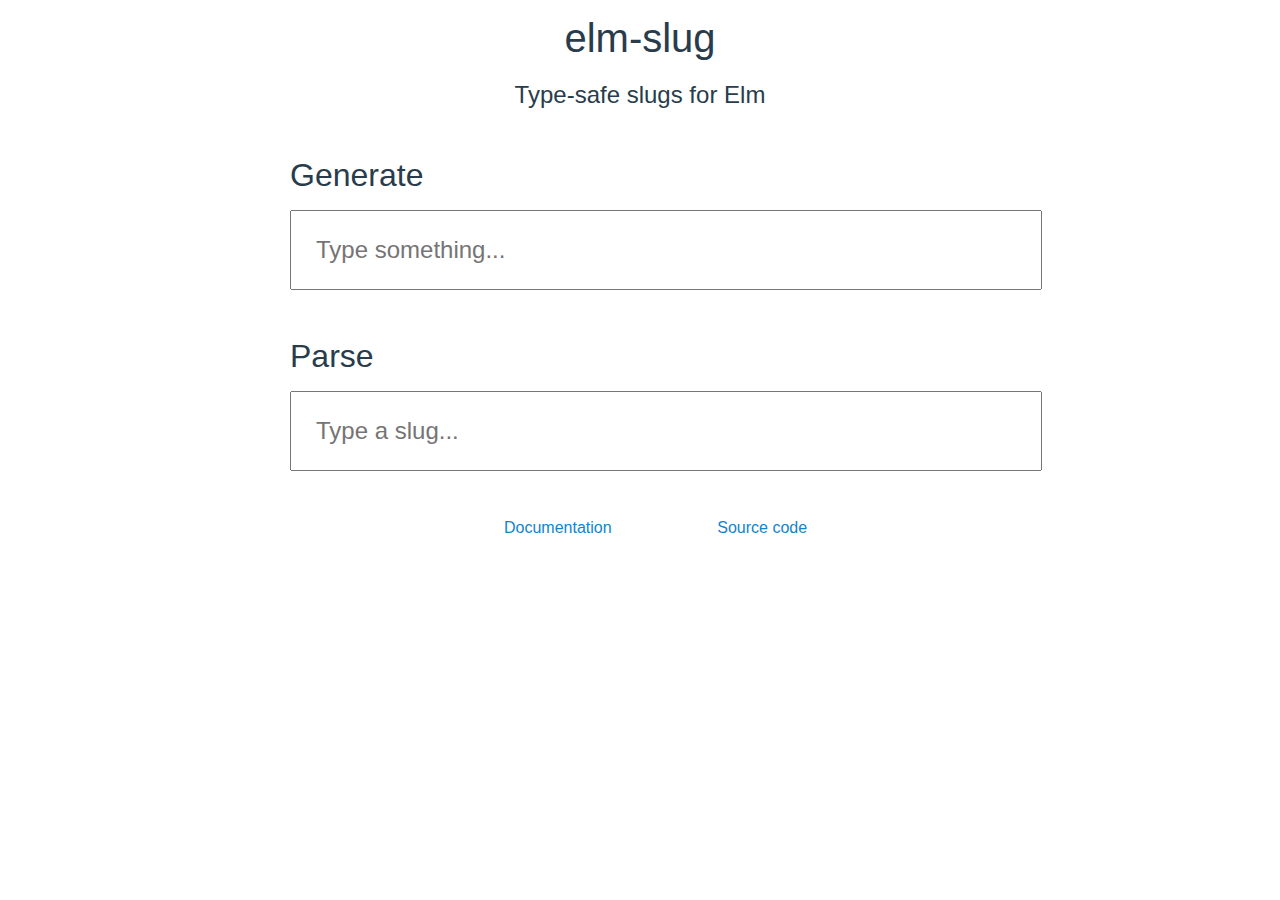
<file: index.html>
<!DOCTYPE html>
<html>
  <head>
    <meta charset="utf-8">
    <meta http-equiv="X-UA-Compatible" content="chrome=1">
    <meta name="viewport" content="width=device-width">

    <title>elm-slug - Type-safe slugs for Elm</title>

    <link rel="stylesheet" href="demo/demo.css">
  </head>
  <body>
    <header>
      <h1>elm-slug</h1>
      <h2>Type-safe slugs for Elm</h2>
    </header>

    <div id="main"></div>

    <footer>
      <ul>
        <li>
          <a href="http://package.elm-lang.org/packages/hecrj/elm-slug/1.0.1">Documentation</a>
        </li>
        <li>
          <a href="https://github.com/hecrj/elm-slug">Source code</a>
        </li>
      </ul>
    </footer>
  </body>
  <script src="demo/demo.js"></script>
  <script>
    Elm.Demo.embed(document.getElementById('main'))
  </script>
</html>
</file>
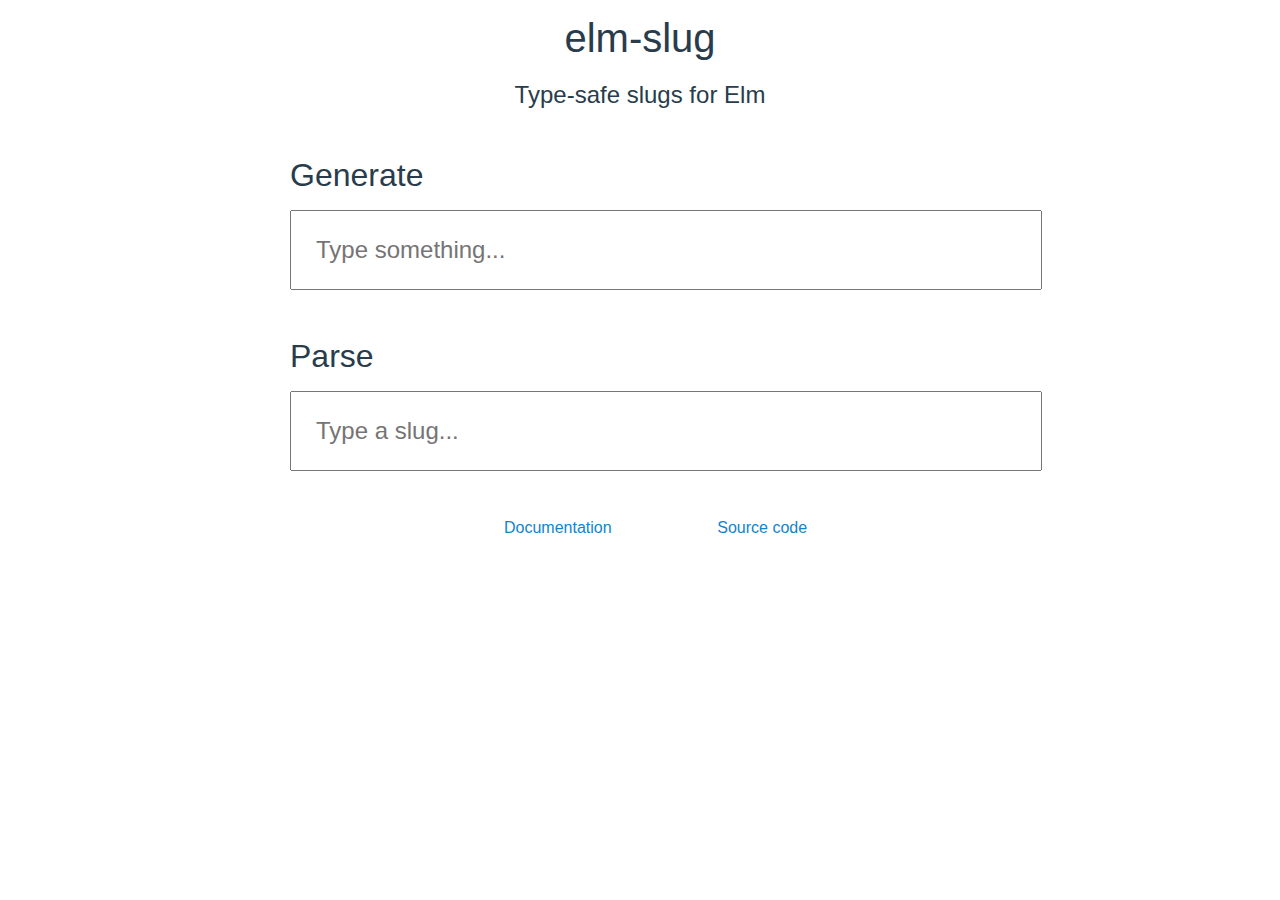
<file: demo/index.html>
<!DOCTYPE html>
<html>
  <head>
    <meta charset="utf-8">
    <meta http-equiv="X-UA-Compatible" content="chrome=1">
    <meta name="viewport" content="width=device-width">

    <title>elm-slug - Type-safe slugs for Elm</title>

    <link rel="stylesheet" href="demo.css">
  </head>
  <body>
    <header>
      <h1>elm-slug</h1>
      <h2>Type-safe slugs for Elm</h2>
    </header>

    <div id="main"></div>

    <footer>
      <ul>
        <li>
          <a href="http://package.elm-lang.org/packages/hecrj/elm-slug">Documentation</a>
        </li>
        <li>
          <a href="https://github.com/hecrj/elm-slug">Source code</a>
        </li>
      </ul>
    </footer>
  </body>
  <script src="demo.js"></script>
  <script>
    Elm.Demo.embed(document.getElementById('main'))
  </script>
</html>
</file>
<file: demo/demo.css>
body {
  font-family: 'Source Sans Pro', 'Trebuchet MS', 'Lucida Grande', 'Bitstream Vera Sans', 'Helvetica Neue', sans-serif;
  color: #293c4b;
}

header {
  text-align: center;
  margin-top: 1em;
}

header h1 {
  font-size: 2.5em;
}

h1 {
  font-size: 2em;
  font-weight: normal;
  margin: 0 0 0.5em 0;
}

h2 {
  font-weight: normal;
}

section {
  margin: 3em auto;
  max-width: 700px;
}

input {
  font-size: 1.5em;
  padding: 1em;
  width: 100%;
}

code {
  background-color: rgb(254,254,254);
  border: 1px solid rgb(245,245,245);
  padding: 0.3em;
  border-radius: 5px;
}

a {
  color: #1184CE;
  text-decoration: none;
}

a:hover {
  color: rgb(234,21,122);
  text-decoration: underline;
}

footer {
  text-align: center;
}

footer ul li {
  display: inline-block;
  min-width: 200px;
  text-align: center;
}

.valid {
  color: #2aa198;
}

.invalid {
  color: rgb(234,21,21);
}
</file>
